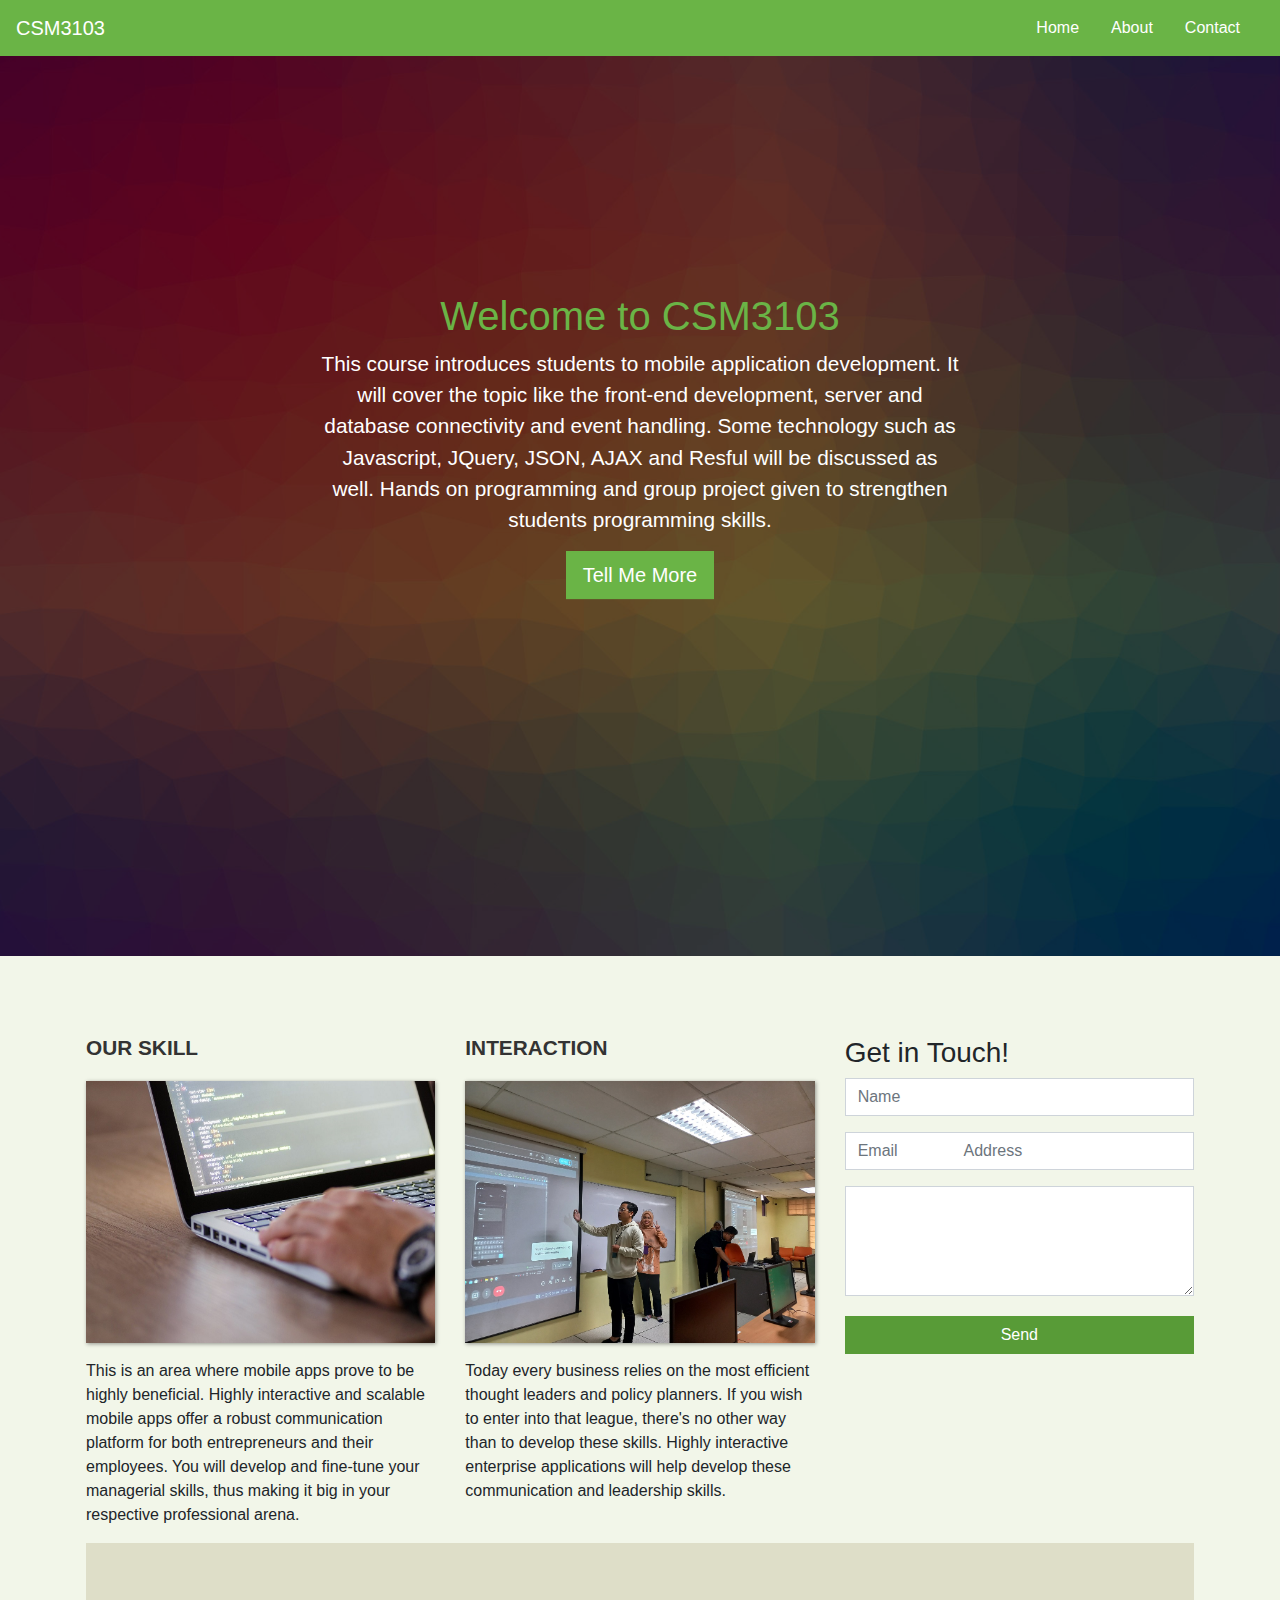
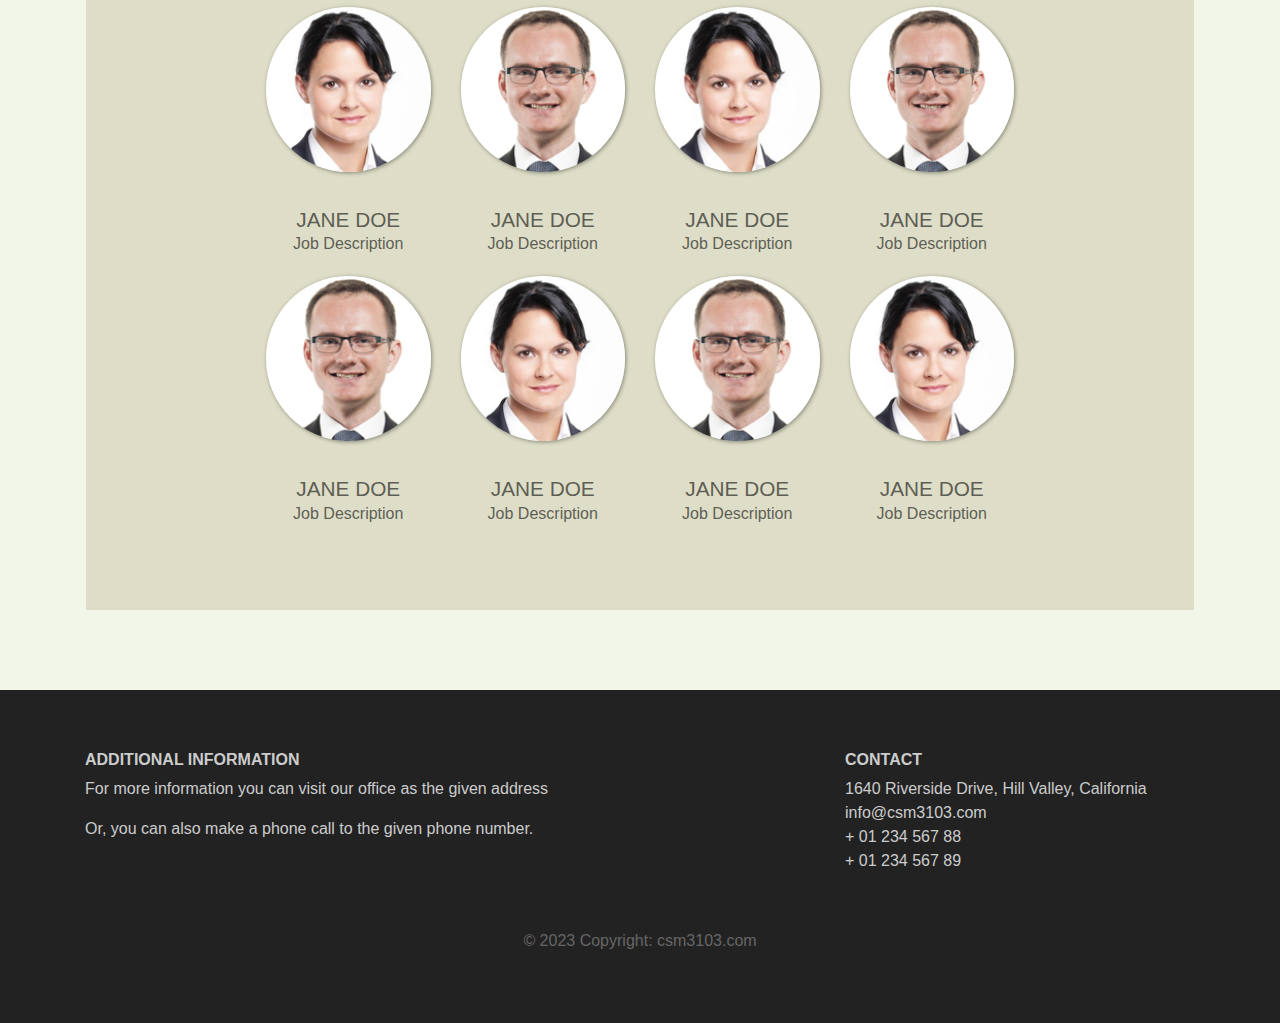
<file: Task3/index.html>
<!DOCTYPE html>
<html lang="en">

<head>
  <title>CSM3101 - Lab 1</title>
  <meta charset="utf-8" />
  <meta name="viewport" content="width=device-width, 
              initial-scale=1" />
  <link rel="stylesheet" href="css/bootstrap.min.css" />
  <link rel="stylesheet" href="./css/main.css">
</head>

<body>
  <nav class="navbar navbar-expand-md">
    <a class="navbar-brand" href="#">CSM3103</a>
    <button class="navbar-toggler navbar-dark" type="button" data-toggle="collapse" data-target="#main-navigation">
      <span class="navbar-toggler-icon"></span>
    </button>
    <div class="collapse navbar-collapse" id="main-navigation">
      <ul class="navbar-nav">
        <li class="nav-item">
          <a class="nav-link" href="#">Home</a>
        </li>
        <li class="nav-item">
          <a class="nav-link" href="#">About</a>
        </li>
        <li class="nav-item">
          <a class="nav-link" href="#">Contact</a>
        </li>
      </ul>
    </div>
  </nav>

  <header class="header">
    <div>
      <div class="overlay">
        <div class="description">
          <h1>Welcome to CSM3103</h1>
          <p>This course introduces students to mobile application development. It will
            cover the topic like the front-end development, server and database
            connectivity and event handling. Some technology such as Javascript, JQuery,
            JSON, AJAX and Resful will be discussed as well. Hands on programming and
            group project given to strengthen students programming skills.</p>
          <button class="btn btn-outline-secondary btn-lg"> Tell Me More </button>
        </div>
      </div>
    </div>
  </header>
  <div class="container features">
    <div class="row">
      <div class="col-lg-4 col-md-4 col-sm-6">
        <h3 class="feature-title">Our Skill</h3>
        <img src="./images/programmer.jpg" class="img-fluid">
        <p>This is an area where mobile apps prove to be highly
          beneficial. Highly interactive and scalable mobile apps offer a
          robust communication platform for both entrepreneurs and their
          employees. You will develop and fine-tune your managerial skills,
          thus making it big in your respective professional arena.</p>
      </div>
      <div class="col-lg-4 col-md-4 col-sm-6">
        <h3 class="feature-title">Interaction</h3>
        <img src="./images/project.jpg" class="img-fluid">
        <p>Today every business relies on the most efficient thought
          leaders and policy planners. If you wish to enter into that league,
          there's no other way than to develop these skills. Highly
          interactive enterprise applications will help develop these
          communication and leadership skills.</p>
      </div>
      <div class="col-lg-4 col-md-4 col-sm-6">
        <h3>Get in Touch!</h3>
        <div class="form-group">
          <input type="text" class="form-control" placeholder="Name" name="">
        </div>
        <div class="form-group">
          <input type="email" class="form-control" placeholder="Email 
              Address" name="email">
        </div>
        <div class="form-group">
          <textarea class="form-control" rows="4"></textarea>
        </div>
        <input type="submit" class="btn btn-secondary btn-block" value="Send" name="">
      </div>
    </div>
    <div class="background">
      <div class="container team">
        <div class="row">
          <!-- 1st card-->
          <div class="card col-lg-3 col-md-3 col-sm-4 text-center">
            <img class="card-img-top rounded-circle" src="./images/team-image-1.png" alt="Card image">
            <div class="card-body">
              <h4 class="card-title">Jane Doe</h4>
              <p class="card-text">Job Description</p>
            </div>
          </div>
          <!-- 2nd card -->
          <div class="card col-lg-3 col-md-3 col-sm-4 text-center">
            <img class="card-img-top rounded-circle" src="./images/team-image-2.png" alt="Card image">
            <div class="card-body">
              <h4 class="card-title">Jane Doe</h4>
              <p class="card-text">Job Description</p>
            </div>
          </div>
          <!-- 3rd card -->
          <div class="card col-lg-3 col-md-3 col-sm-4 text-center">
            <img class="card-img-top rounded-circle" src="./images/team-image-1.png" alt="Card image">
            <div class="card-body">
              <h4 class="card-title">Jane Doe</h4>
              <p class="card-text">Job Description</p>
            </div>
          </div>
          <!-- 4th card -->
          <div class="card col-lg-3 col-md-3 col-sm-4 text-center">
            <img class="card-img-top rounded-circle" src="./images/team-image-2.png" alt="Card image">
            <div class="card-body">
              <h4 class="card-title">Jane Doe</h4>
              <p class="card-text">Job Description</p>
            </div>
          </div>
          <!-- 5th card -->
          <div class="card col-lg-3 col-md-3 col-sm-4 text-center">
            <img class="card-img-top rounded-circle" src="./images/team-image-2.png" alt="Card image">
            <div class="card-body">
              <h4 class="card-title">Jane Doe</h4>
              <p class="card-text">Job Description</p>
            </div>
          </div>
          <!-- 6th card -->
          <div class="card col-lg-3 col-md-3 col-sm-4 text-center">
            <img class="card-img-top rounded-circle" src="./images/team-image-1.png" alt="Card image">
            <div class="card-body">
              <h4 class="card-title">Jane Doe</h4>
              <p class="card-text">Job Description</p>
            </div>
          </div>
          <!-- 7th card -->
          <div class="card col-lg-3 col-md-3 col-sm-4 text-center">
            <img class="card-img-top rounded-circle" src="./images/team-image-2.png" alt="Card image">
            <div class="card-body">
              <h4 class="card-title">Jane Doe</h4>
              <p class="card-text">Job Description</p>
            </div>
          </div>
          <!-- 8th card -->
          <div class="card col-lg-3 col-md-3 col-sm-4 text-center">
            <img class="card-img-top rounded-circle" src="./images/team-image-1.png" alt="Card image">
            <div class="card-body">
              <h4 class="card-title">Jane Doe</h4>
              <p class="card-text">Job Description</p>
            </div>
          </div>
        </div>
      </div>
    </div>
  </div>
  <footer class="page-footer">
    <div class="container">
    <div class="row">
    <div class="col-lg-8 col-md-8 col-sm-12">
    <h6 class="text-uppercase font-weight-bold">Additional 
   Information</h6>
    <p>For more information you can visit our office as the given 
   address</p>
    <p>Or, you can also make a phone call to the given phone 
   number.</p>
    </div>
    <div class="col-lg-4 col-md-4 col-sm-12">
    <h6 class="text-uppercase font-weight-bold">Contact</h6>
    <p>1640 Riverside Drive, Hill Valley, California
    <br/>info@csm3103.com
    <br/>+ 01 234 567 88
    <br/>+ 01 234 567 89</p>
    </div>
    </div>
    <div class="footer-copyright text-center">© 2023 Copyright: 
   csm3103.com</div>
   </footer>
</body>
<script src="./js/jquery-3.6.4.min.js"></script>
<script src="./js/bootstrap.min.js"></script>
<script src="./js/main.js"></script>
<!-- task 3 13 (13 did not started yet 12 finished) -->
</html>
</file>
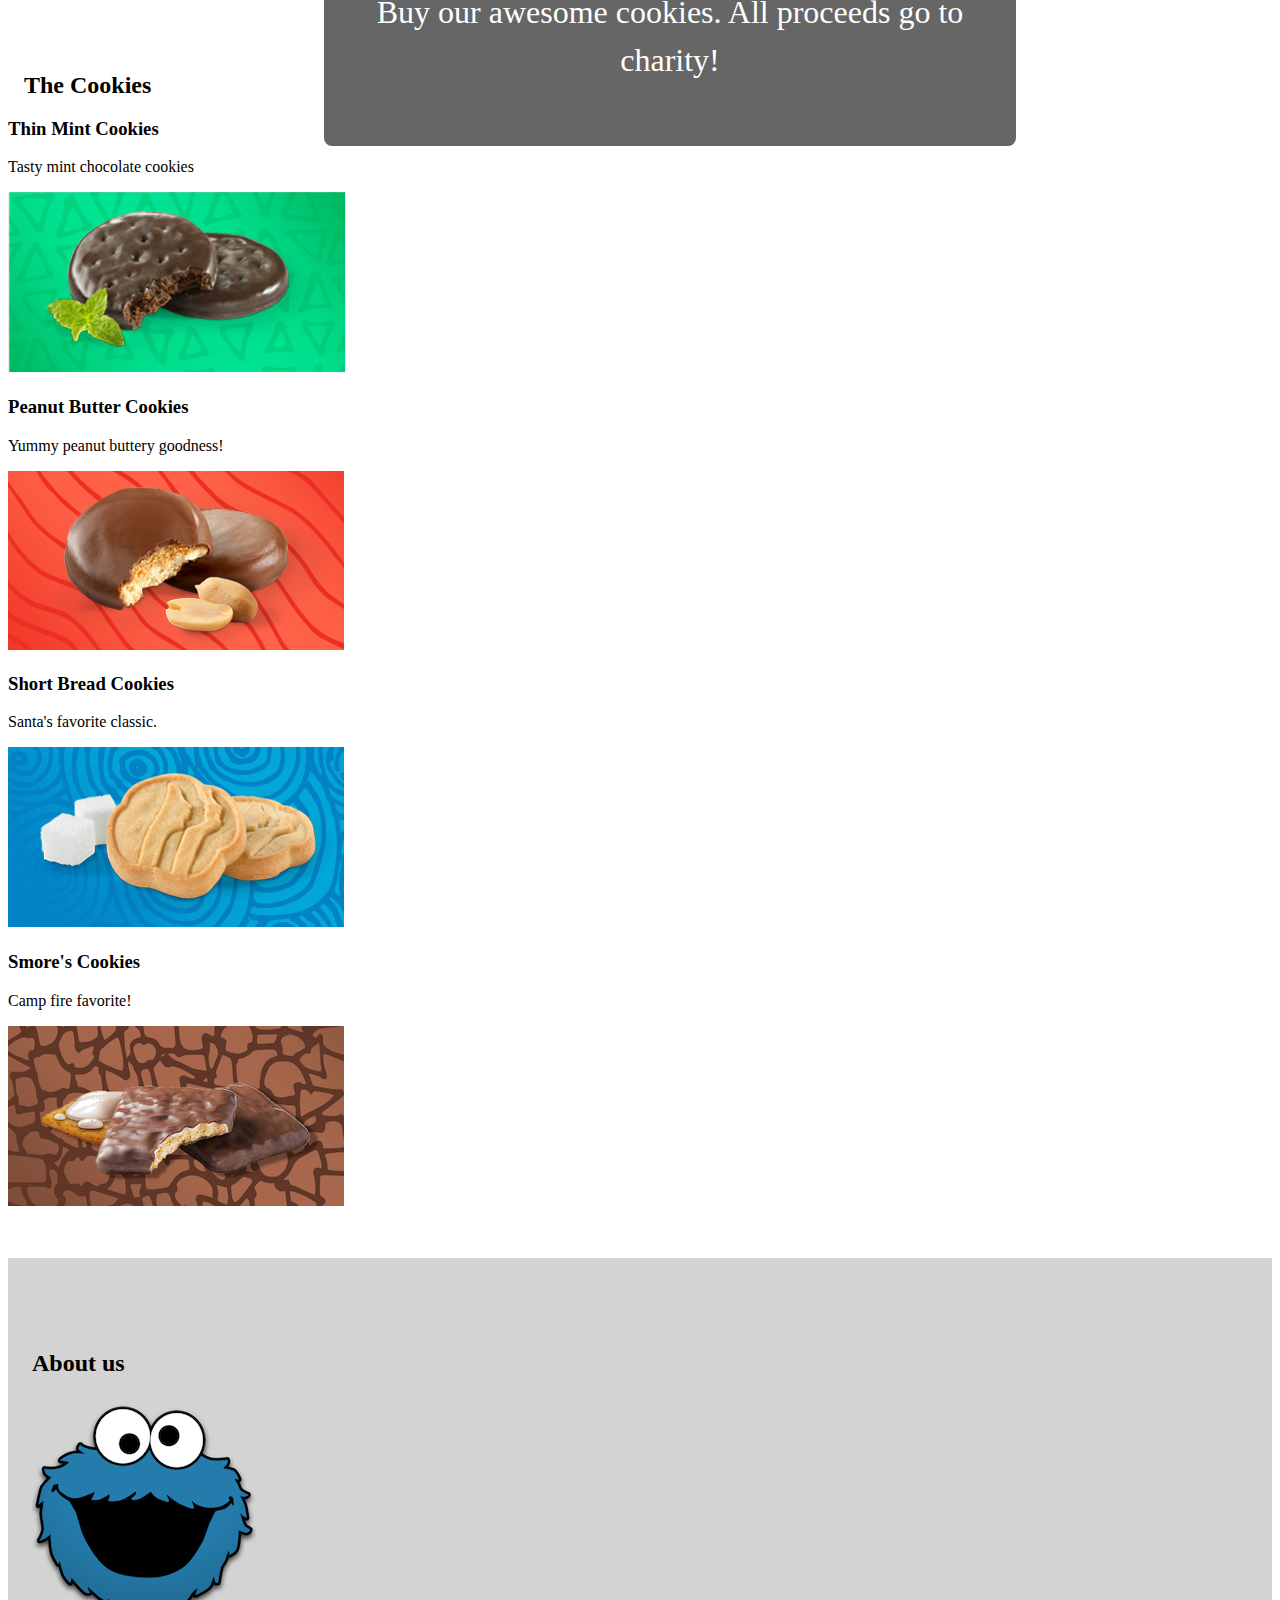
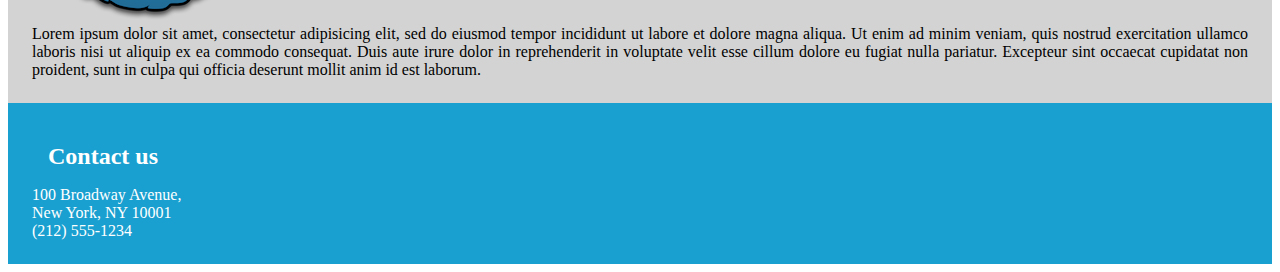
<file: Task4/index.html>
<!DOCTYPE html>
<html>

<head>
  <title>Cookie Store</title>
  <link rel="stylesheet" href="https://cdn.jsdelivr.net/npm/bootstrap@4.5.3/dist/css/bootstrap.min.css"
    integrity="sha384-TX8t27EcRE3e/ihU7zmQxVncDAy5uIKz4rEkgIXeMed4M0jlfIDPvg6uqKI2xXr2" crossorigin="anonymous" />
  <link rel="stylesheet" href="./css/styles.css" />
</head>

<body>
  <header class="header">
    <div>
      <div class="description">
        <div class="overlay">
          <h1>Cookie Store</h1>

          <p>Buy our awesome cookies. All proceeds go to charity!</p>
        </div>
      </div>
    </div>
  </header>

  <div class="container text-center">
    <h2 class="alignment">The Cookies</h2>
    <div class="row">
      <div class="col-lg-3 col-md-6 col-sm-12">
        <h3>Thin Mint Cookies</h3>
        <p>Tasty mint chocolate cookies</p>
        <img class="card-img-top rounded-circle" src="img/mint.png" />
      </div>

      <div class="col-lg-3 col-md-6 col-sm-12">
        <h3>Peanut Butter Cookies</h3>
        <p>Yummy peanut buttery goodness!</p>
        <img class="card-img-top rounded-circle" src="img/peanut.png" />
      </div>

      <div class="col-lg-3 col-md-6 col-sm-12">
        <h3>Short Bread Cookies</h3>
        <p>Santa's favorite classic.</p>
        <img class="card-img-top rounded-circle" src="img/shortbread.png" />
      </div>

      <div class="col-lg-3 col-md-6 col-sm-12">
        <h3>Smore's Cookies</h3>
        <p>Camp fire favorite!</p>
        <img class="card-img-top rounded-circle" src="img/smores.png" />
      </div>
    </div>
  </div>

  <div class="page-footer">
    <div class="container">
      <div class="row">
        <div class="col-lg-12 col-md-12 col-sm-12 text-center background1">
          <div class="container">
            <h2 class="allignment">About us</h2>
            <div class="row">
              <div class="col-lg-3 col-md-6 col-sm-12 ">
                <img class="img-fluid" src="./img/cmonster.png" alt="">
              </div>
              <div class="col-lg-9 col-md-6 col-sm-12">
                
                <div class="justify-text">
                  Lorem ipsum dolor sit amet, consectetur adipisicing elit, sed do eiusmod
                  tempor incididunt ut labore et dolore magna aliqua. Ut enim ad minim
                  veniam, quis nostrud exercitation ullamco laboris nisi ut aliquip ex ea
                  commodo consequat. Duis aute irure dolor in reprehenderit in voluptate
                  velit esse cillum dolore eu fugiat nulla pariatur. Excepteur sint occaecat
                  cupidatat non proident, sunt in culpa qui officia deserunt mollit anim id
                  est laborum.
                </div>
              </div>
            </div>
          </div>
        </div>
        <div class="col-lg-12 col-md-12 col-sm-12 text-center background2">
          <h2 class="alignment">Contact us</h2>
          <div>
            100 Broadway Avenue,<br />
            New York, NY 10001 <br />
            (212) 555-1234
          </div>
        </div>
      </div>
    </div>
  </div>
</body>
<script src="https://code.jquery.com/jquery-3.5.1.slim.min.js"
  integrity="sha384-DfXdz2htPH0lsSSs5nCTpuj/zy4C+OGpamoFVy38MVBnE+IbbVYUew+OrCXaRkfj" crossorigin="anonymous"></script>
<script src="https://cdn.jsdelivr.net/npm/bootstrap@4.5.3/dist/js/bootstrap.bundle.min.js"
  integrity="sha384-ho+j7jyWK8fNQe+A12Hb8AhRq26LrZ/JpcUGGOn+Y7RsweNrtN/tE3MoK7ZeZDyx" crossorigin="anonymous"></script>
<script src="./js/main.js"></script>

</html>
</file>
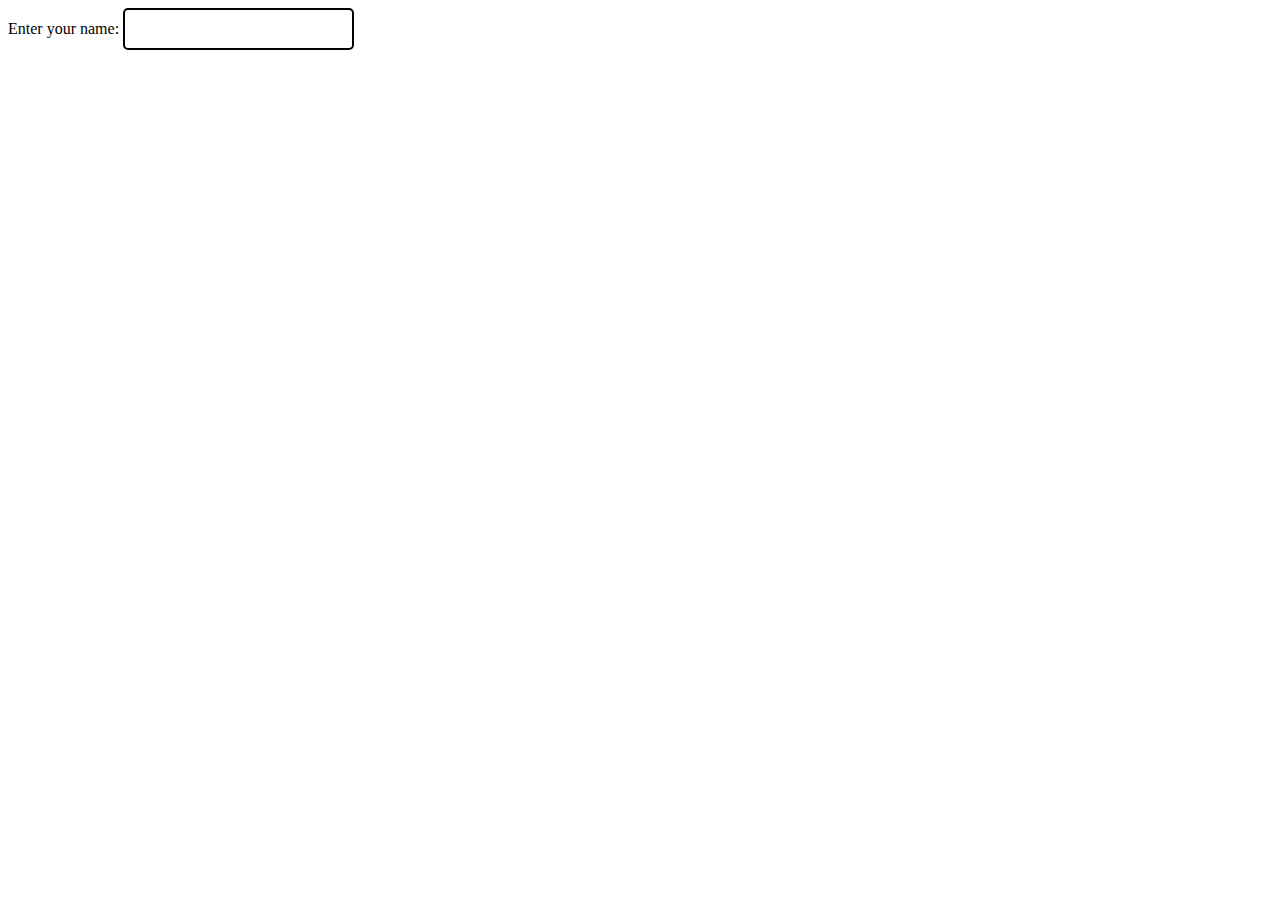
<file: Task4.html>
<!DOCTYPE html>
<html>
<head>
	<title>Text Field Effects on Events</title>
	<style>
		input[type="text"] {
			padding: 10px;
			font-size: 16px;
			border: 2px solid black;
			border-radius: 5px;
		}
	</style>
</head>
<body>
	<label for="myTextField">Enter your name:</label>
	<input type="text" id="myTextField">

	<script>
		var textField = document.getElementById("myTextField");

		textField.onchange = function() {
			textField.style.backgroundColor = "yellow";
		};

		textField.onfocus = function() {
			textField.style.boxShadow = "0 0 5px red";
		};

		textField.onblur = function() {
			textField.style.border = "2px solid blue";
			textField.style.boxShadow = "none";
		};
	</script>
</body>
</html>
</file>
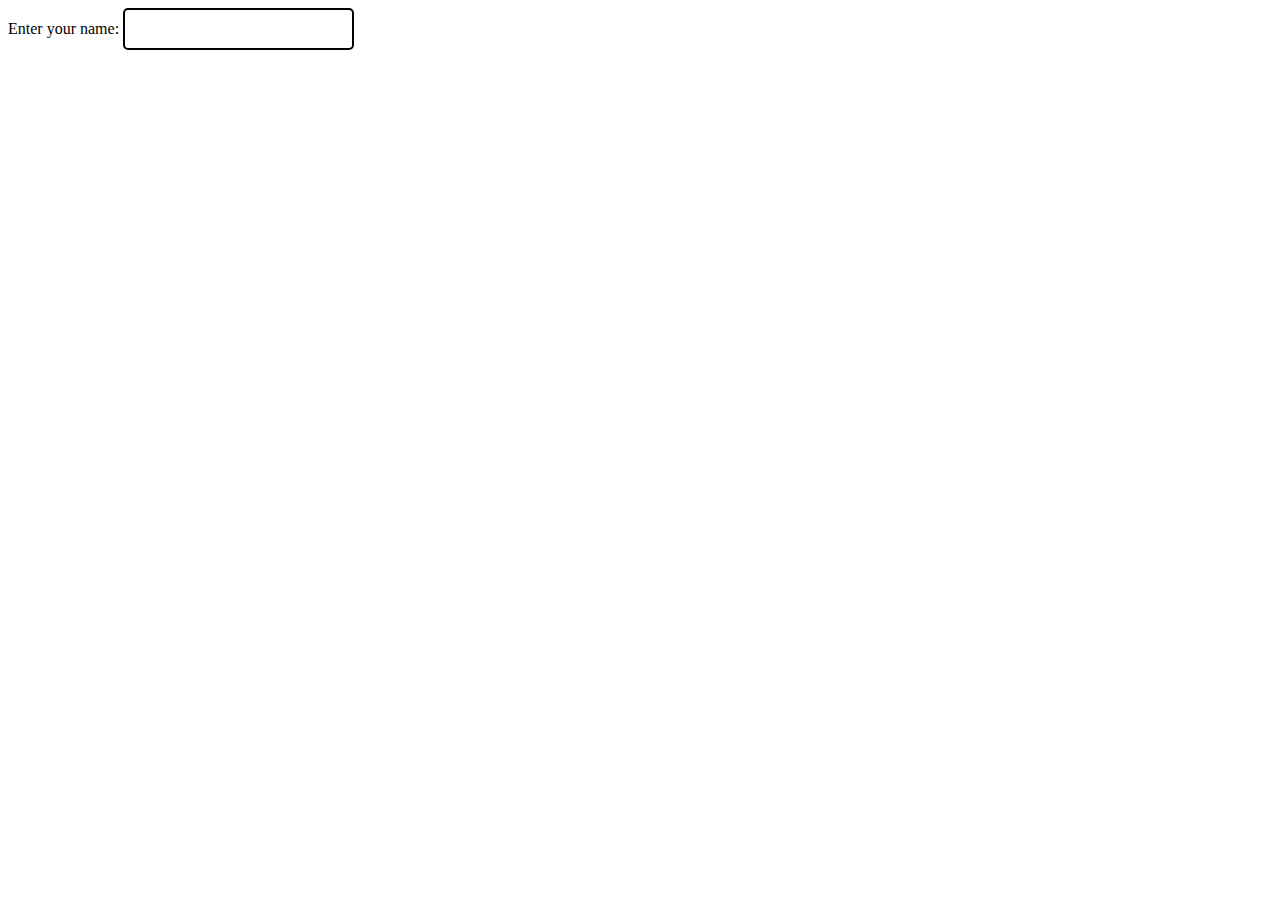
<file: Task42.html>
<!DOCTYPE html>
<html>
<head>
	<title>Text Field Effects on Events</title>
	<style>
		input[type="text"] {
			padding: 10px;
			font-size: 16px;
			border: 2px solid black;
			border-radius: 5px;
		}
	</style>
</head>
<body>
	<label for="myTextField">Enter your name:</label>
	<input type="text" id="myTextField">

	<script>
		var textField = document.getElementById("myTextField");

		textField.onchange = function() {
			textField.style.backgroundColor = "yellow";
		};

		textField.onfocus = function() {
			textField.style.boxShadow = "0 0 5px red";
		};

		textField.onblur = function() {
			textField.style.border = "2px solid blue";
			textField.style.boxShadow = "none";
		};
	</script>
</body>
</html>
</file>
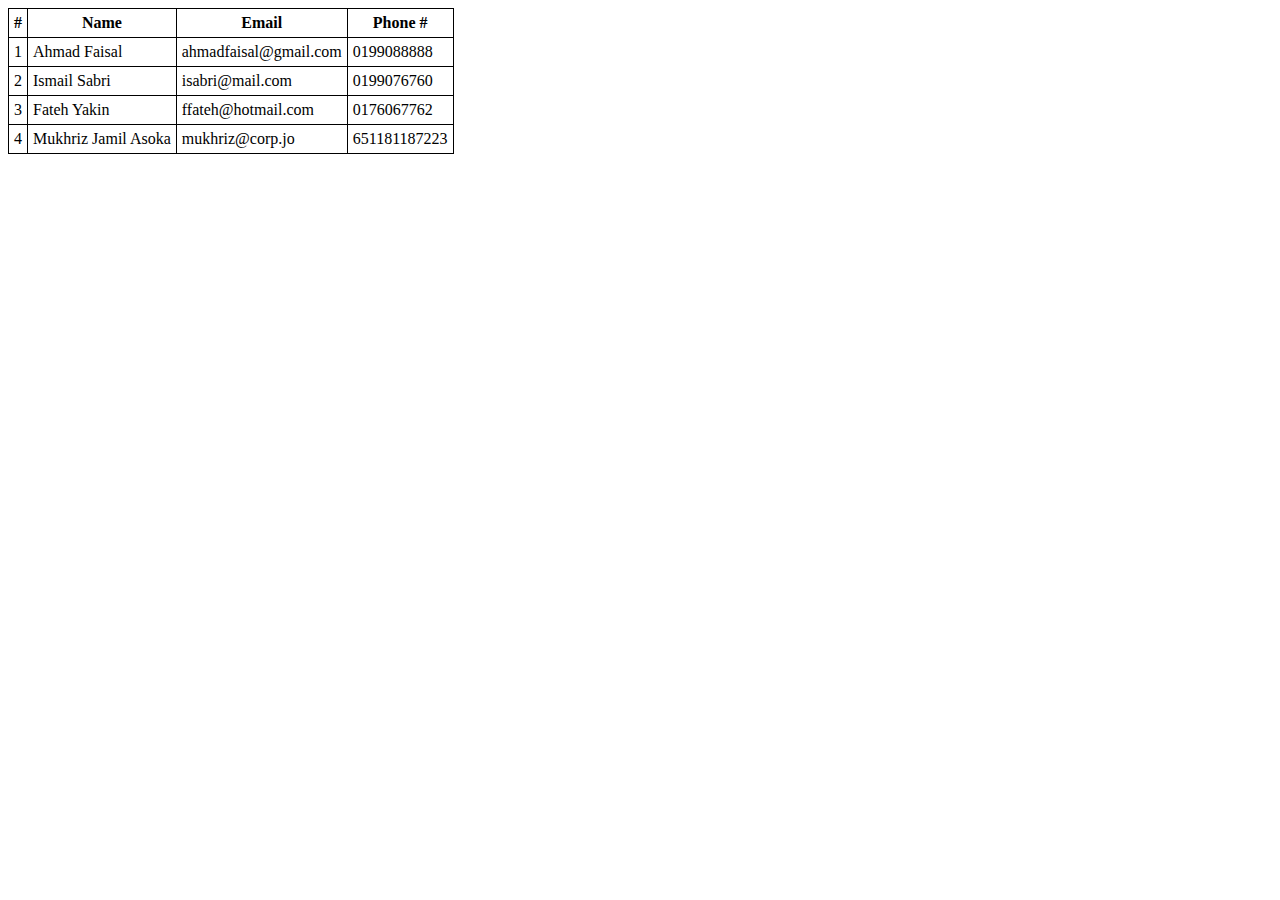
<file: Task5.html>
<!DOCTYPE html>
<html>
  <head>
    <title>Adding a Record to a Table using JavaScript</title>
    <style>
      table,
      th,
      td {
        border: 1px solid black;
        border-collapse: collapse;
        padding: 5px;
      }
    </style>
  </head>
  <body>
    <table>
      <tbody>
        <tr>
          <td>1</td>
          <td>Ahmad Faisal</td>
          <td>ahmadfaisal@gmail.com</td>
          <td>0199088888</td>
        </tr>
        <tr>
          <td>2</td>
          <td>Ismail Sabri</td>
          <td>isabri@mail.com</td>
          <td>0199076760</td>
        </tr>
        <tr>
          <td>3</td>
          <td>Fateh Yakin</td>
          <td>ffateh@hotmail.com</td>
          <td>0176067762</td>
        </tr>
      </tbody>
    </table>

    <script>
        
	//Task 2
      var table = document.querySelector("table");
      var tbody = table.querySelector("tbody");

      // Create the table header row
      var thead = document.createElement("thead");
      var headerRow = document.createElement("tr");

      // Create and append the header cells
      var headerNumber = document.createElement("th");
      headerNumber.textContent = "#";
      headerRow.appendChild(headerNumber);

      var headerName = document.createElement("th");
      headerName.textContent = "Name";
      headerRow.appendChild(headerName);

      var headerEmail = document.createElement("th");
      headerEmail.textContent = "Email";
      headerRow.appendChild(headerEmail);

      var headerPhone = document.createElement("th");
      headerPhone.textContent = "Phone #";
      headerRow.appendChild(headerPhone);

      // Append the header row to the thead element
      thead.appendChild(headerRow);

      // Append the thead element to the table element
      table.appendChild(thead);

      //
      var tbody = table.querySelector("tbody");

      var newRow = document.createElement("tr");
      var newNumber = document.createElement("td");
      var newName = document.createElement("td");
      var newEmail = document.createElement("td");
      var newPhone = document.createElement("td");

      newNumber.textContent = tbody.children.length + 1;
      newName.textContent = "Mukhriz Jamil Asoka";
      newEmail.textContent = "mukhriz@corp.jo";
      newPhone.textContent = "651181187223";

      newRow.appendChild(newNumber);
      newRow.appendChild(newName);
      newRow.appendChild(newEmail);
      newRow.appendChild(newPhone);

      tbody.appendChild(newRow);
    </script>
    <script>
      //task 3 deleting row when clicked
      var table = document.querySelector("table");
      var rows = table.querySelectorAll("tr");

      for (var i = 0; i < rows.length; i++) {
        rows[i].addEventListener("click", function () {
          this.parentNode.removeChild(this);
        });
      }
    </script>
  </body>
</html>
</file>
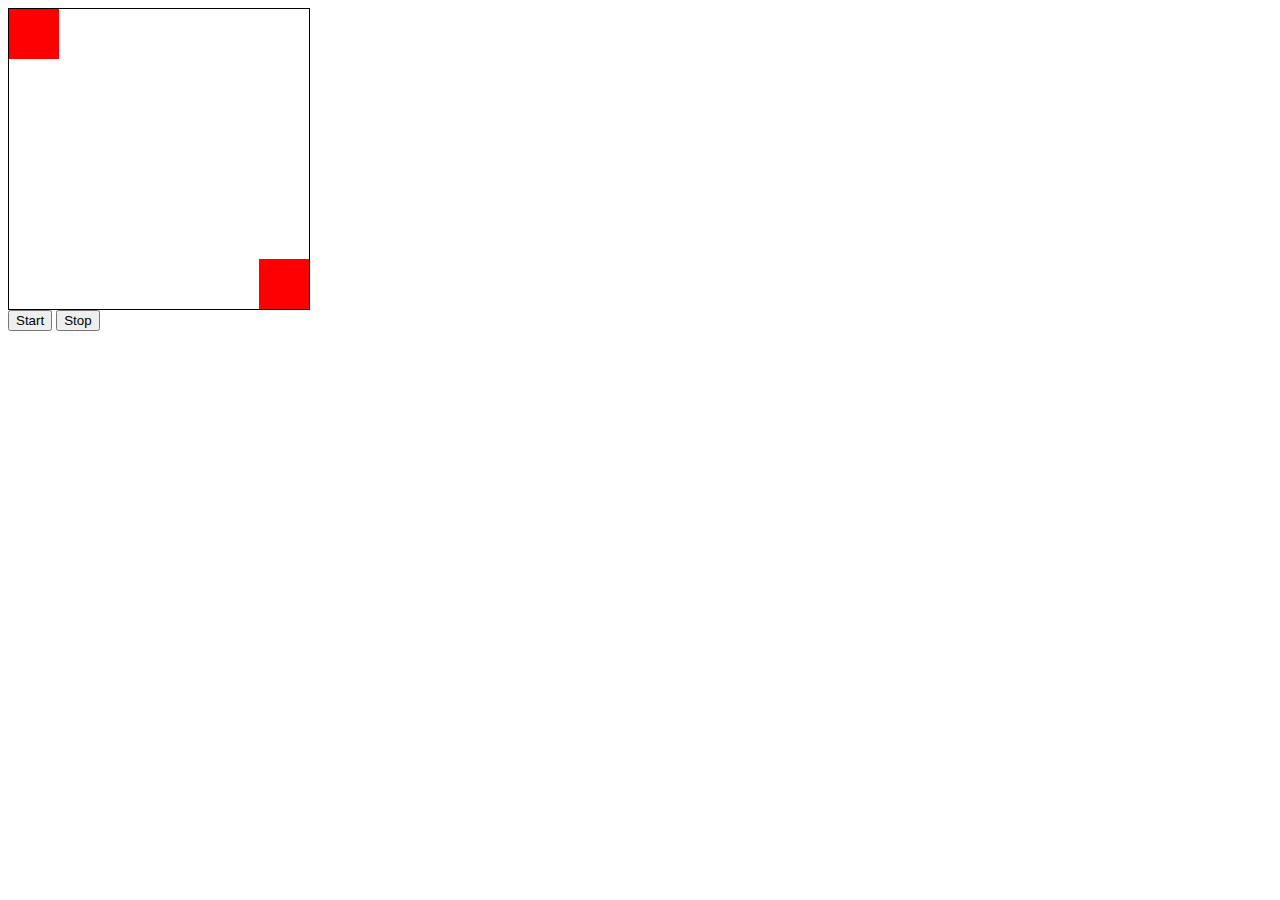
<file: Task6.html>
<!DOCTYPE html>
<html>
<head>
	<title>Animation using JavaScript</title>
	<style>
		#big-square {
			position: relative;
			width: 300px;
			height: 300px;
			border: 1px solid black;
		}
		.small-square {
			position: absolute;
			width: 50px;
			height: 50px;
			background-color: red;
		}
		#small-square1 {
			top: 0;
			left: 0;
		}
		#small-square2 {
			bottom: 0;
			right: 0;
		}
	</style>
</head>
<body>
	<div id="big-square">
		<div id="small-square1" class="small-square"></div>
		<div id="small-square2" class="small-square"></div>
	</div>

	<button id="start-btn">Start</button>
	<button id="stop-btn">Stop</button>

	<script>
		const bigSquare = document.getElementById("big-square");
		const smallSquare1 = document.getElementById("small-square1");
		const smallSquare2 = document.getElementById("small-square2");
		const startBtn = document.getElementById("start-btn");
		const stopBtn = document.getElementById("stop-btn");

		let intervalId;

		function moveSquares() {
			const max = 200;
			const min = 0;
			const random1 = Math.floor(Math.random() * (max - min + 1)) + min;
			const random2 = Math.floor(Math.random() * (max - min + 1)) + min;
			smallSquare1.style.top = random1 + "px";
			smallSquare1.style.left = random1 + "px";
			smallSquare2.style.bottom = random2 + "px";
			smallSquare2.style.right = random2 + "px";
		}

		startBtn.addEventListener("click", function() {
			intervalId = setInterval(moveSquares, 1000);
		});

		stopBtn.addEventListener("click", function() {
			clearInterval(intervalId);
		});
	</script>
</body>
</html>
</file>
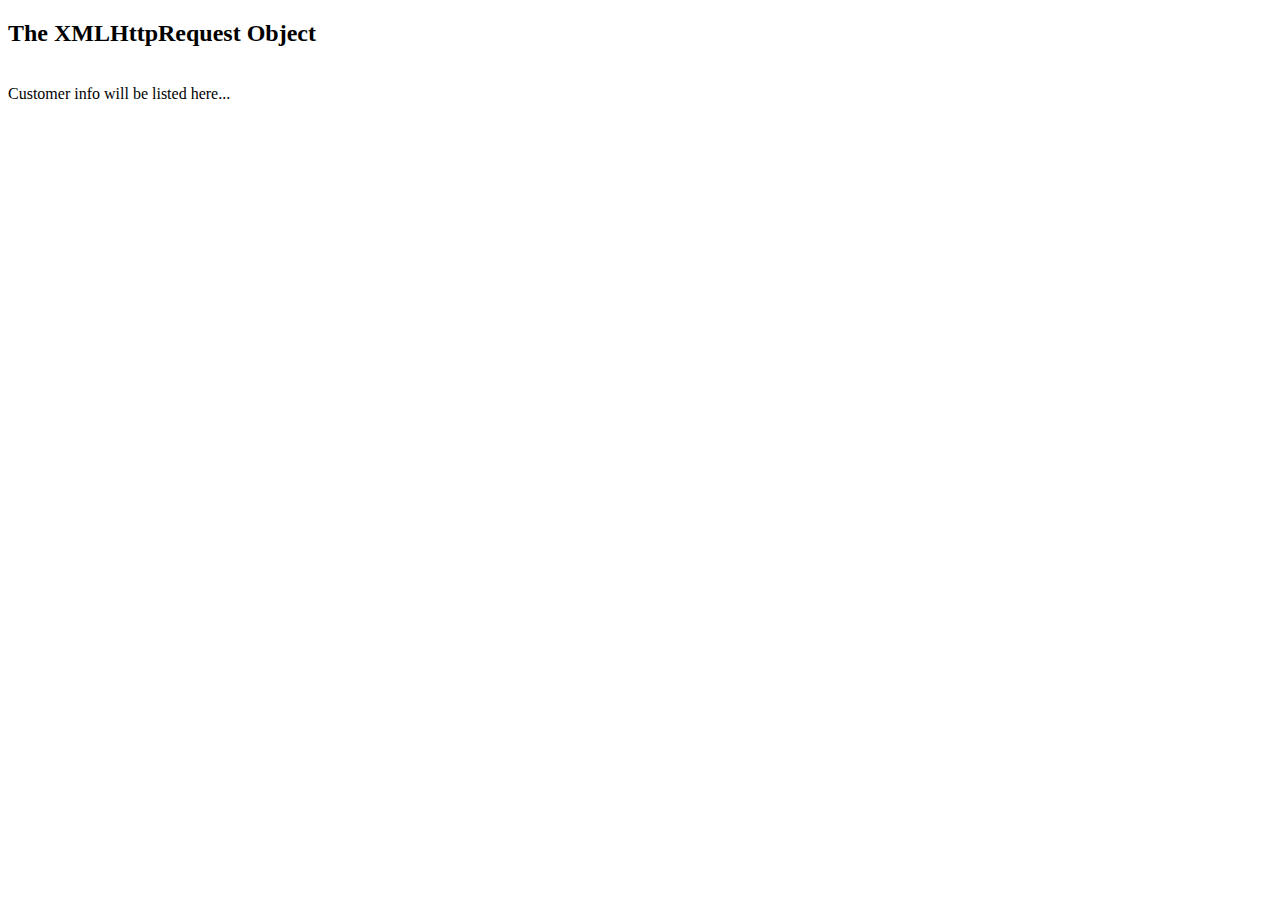
<file: Lab 5 S63545/Task1_Lab5.html>
<!DOCTYPE html>
<html lang="en">

<head>
    <meta charset="UTF-8">
    <meta http-equiv="X-UA-Compatible" content="IE=edge">
    <meta name="viewport" content="width=device-width, initial-scale=1.0">
    <title>Task1</title>
    <style>
        table,
        th,
        td {
            border: 1px solid black;
            border-collapse: collapse;
        }

        th,
        td {
            padding: 5px;
        }
    </style>

<body>
    <h2>The XMLHttpRequest Object</h2>
    <p id="demo2"></p>
    <script>
        function getProductLine() {
            var xhttp;
            xhttp = new XMLHttpRequest(); xhttp.onreadystatechange = function () {
                if (this.readyState == 4 && this.status == 200) {
                    document.getElementById("demo2").innerHTML = this.responseText;
                }
            };
            xhttp.open("GET", "https://skimtech.my/readproductline.php", true);
            xhttp.send();
        }
        getProductLine(); </script>
    <br>
    <div id="txtHint">Customer info will be listed here...</div>
    <script>
        function showCustomer(str) {
            var xhttp;
            if (str == "") {
                document.getElementById("txtHint").innerHTML = "";
                return;
            }
            xhttp = new XMLHttpRequest();
            xhttp.onreadystatechange = function () {
                if (this.readyState == 4 && this.status == 200) {
                    document.getElementById("txtHint").innerHTML = this.responseText;
                }
            };
            xhttp.open("GET", "https://skimtech.my/getproductlist.php?q=" + str, true);
            xhttp.send();
            }
        </script>
    </body>
</html>
</file>
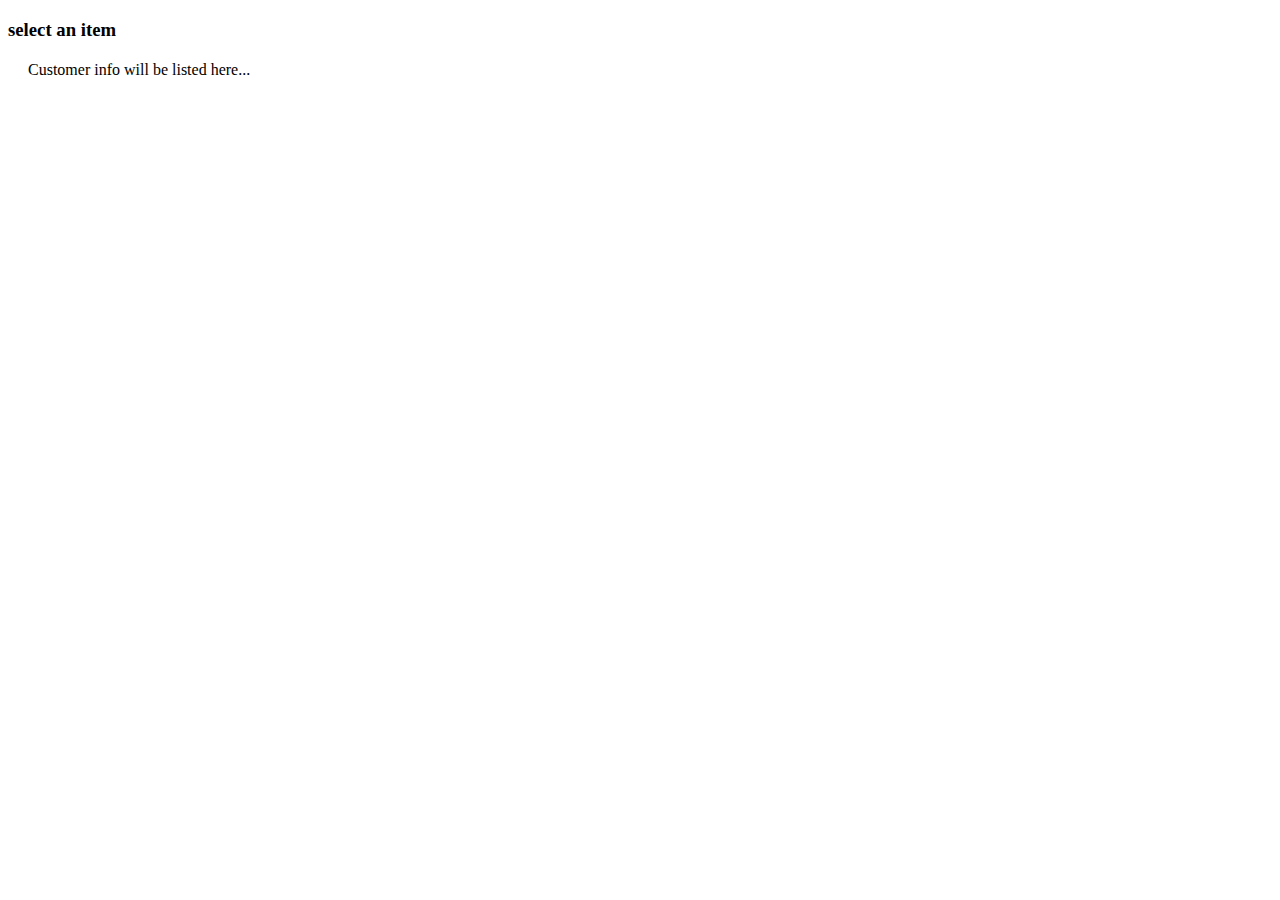
<file: Lab 5 S63545/Task2_Lab5.html>
<!DOCTYPE html>
<html lang="en">

<head>
  <meta charset="UTF-8" />
  <meta http-equiv="X-UA-Compatible" content="IE=edge" />
  <meta name="viewport" content="width=device-width, initial-scale=1.0" />
  <title>JSON data displaying</title>
  <style>
    div{
      margin: 20px;
    }
    table {
      border-collapse: collapse;
    }
    th,
    td {
      border: 1px solid black;
      padding: 8px;
    }
  </style>
</head>
<body>
  <h3>select an item</h3>
  <p id="demo2"></p>
  <script>
    function getProductLine() {
      var xhttp;
      xhttp = new XMLHttpRequest();
      xhttp.onreadystatechange = function () {
        if (this.readyState == 4 && this.status == 200) {
          document.getElementById("demo2").innerHTML = this.responseText;
        }
      };
      xhttp.open("GET", "https://skimtech.my/readproductline.php", true);
      xhttp.send();
    }
    getProductLine();

    function showCustomer(str) {
      var xhttp;
      if (str == "") {
        document.getElementById("txtHint").innerHTML = "";
        return;
      }
      xhttp = new XMLHttpRequest();
      xhttp.onreadystatechange = function () {
        if (this.readyState == 4 && this.status == 200) {
          // get the json data as string
          var jsonString = this.responseText;
          // convert it to json type
          var jsonArray = JSON.parse(jsonString);
          // display the number in that object. E.g. motorcycles
          document.getElementById("numberOfObject").innerHTML =
            "Number of " + str + " Objects: " + jsonArray.length;
            // display the attributes
          document.getElementById("attributes").innerHTML =
            "Attributes: <b>" + (Object.keys(jsonArray[0]) + "</b>");
            //initialization
          displayTable.innerHTML = "";
          displayTable = document.getElementById("displayTable");
          const table = document.createElement("table");
          const thead = document.createElement("thead");
          const tbody = document.createElement("tbody");

          // displaying the thead (Attributes)
          Object.keys(jsonArray[0]).forEach(key => {
            const th = document.createElement('th');
            console.log(key);
            th.textContent = key;
            thead.appendChild(th);
          });
          table.appendChild(thead);

          // displaying the tbody(the values of the keys(Attributes))
          jsonArray.forEach(function (record) {
            var row = document.createElement('tr');
            Object.keys(record).forEach(function (key) {
              var cell = document.createElement('td');
              cell.textContent = record[key];
              row.appendChild(cell);
            });
            tbody.appendChild(row);
          });

          table.appendChild(tbody);
          displayTable.appendChild(table)
        }};
        xhttp.open(
            "GET","https://skimtech.my/getProductByChoice.php?q=" + str, true
        );
        xhttp.send();
        }
    </script>
        <div id="numberOfObject">Customer info will be listed here...</div>
        <div id="attributes"></div>
        <div id="displayTable"></div>
    </body>
</html>
</file>
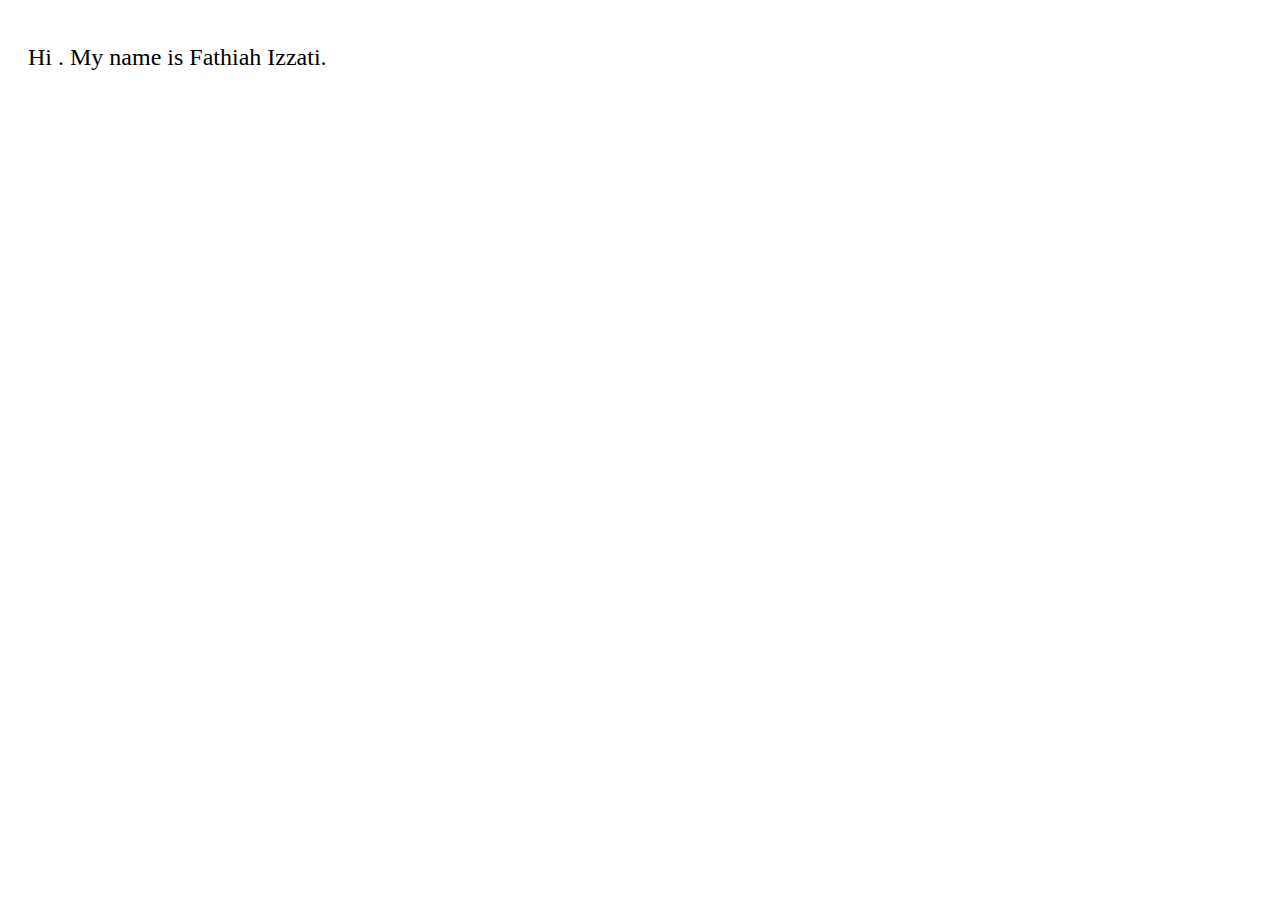
<file: S63545 Lab3/Task41.html>
<!DOCTYPE html>
<html>
<head>
	<title>Paragraph Color Change on Mouse Events</title>
	<style>
		p {
			padding: 20px;
			font-size: 24px;
			background-color: white;
		}
	</style>
</head>
<body>
	<p id="myParagraph">Hi . My name is Fathiah Izzati.</p>

	<script>
		var paragraph = document.getElementById("myParagraph");

		paragraph.onclick = function() {
			paragraph.style.backgroundColor = "yellow";
		};

		paragraph.ondblclick = function() {
			paragraph.style.backgroundColor = "blue";
		};

		paragraph.onmouseover = function() {
			paragraph.style.backgroundColor = "red";
		};

		paragraph.onmouseout = function() {
			paragraph.style.backgroundColor = "green";
		};
	</script>
</body>
</html>
</file>
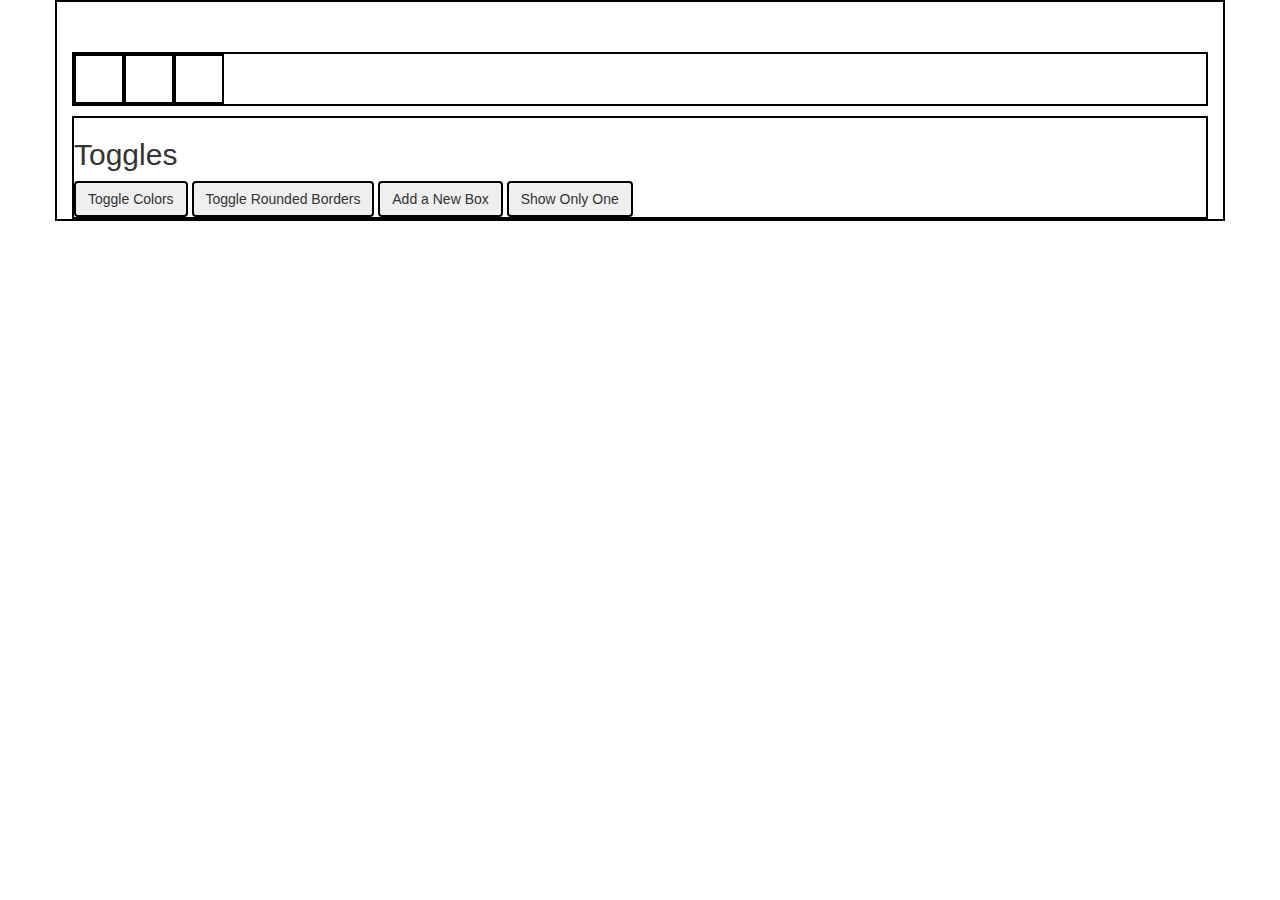
<file: S63545 Lab4/Lab4_Task2.html>
<!DOCTYPE html>
<html>
  <head>
    <title>Lab 4: Task 2</title>
    <meta charset="utf-8">
    <link rel="stylesheet" href=
      "https://maxcdn.bootstrapcdn.com/bootstrap/3.3.7/css/bootstrap.min.css">
    <style>
      #boxes { margin-top: 50px; float: left; width: 100%; }
      #toggles { float: left; width: 100%; margin-top: 10px; }
      #info { float: left; margin-top: 5px; }
      .box { width: 50px; height: 50px; float: left; }
      .outlined { border: 2px solid black; }
      .round-edge { border-radius: 15px; }
      .teal { background-color: teal;}
    </style>
    <script
      src="https://code.jquery.com/jquery-3.1.1.js"
      integrity="sha256-16cdPddA6VdVInumRGo6IbivbERE8p7CQR3HzTBuELA="
      crossorigin="anonymous"></script>

    <script>

    var colorTeal = "rgb(57, 204, 204)";

    $(document).ready(function(){
      
      // add button_toggle_color click function
      $('#button_toggle_colors').click(function(){
           
        $('.box').each(function(){
        if($(this).css('background-color')==colorTeal){
          $(this).css('background-color','');
        }else{
          $(this).css('background-color',colorTeal);
        }});
      });

      // add button_toggle_roundedges click function
      $("#button_toggle_roundedges").click(function(){
        $('.box').each(function(){
        if($(this).hasClass('round-edge')){
          $(this).removeClass('round-edge');
        }else{
          $(this).addClass('round-edge');
        }
      });
      });

      $("#button_add_box").click(function(){
        // create new element
      var new_box = document.createElement('div');
      // get the length of the current boxes
      var existingBoxes = $('.box').length;
      // assign the id of the new box with the current number of boxes
      var nextBoxId = existingBoxes+1;
      $(new_box).attr("id","box"+nextBoxId);
      // add the two classes used in all boxes
      $(new_box).addClass("box");
      $(new_box).addClass("outlined");

      // attaching the new box to the container
      $("#boxes").append(new_box);
      });


      $('#button_show_box').click(function(){
        var boxLength = $('.box').length;
        var random = Math.floor(Math.random() * boxLength) + 1;        
        for(var i = 1; i <= boxLength; i++){
          if(i == random){
            $("#box"+i).show(1000);
          }else{
            $("#box"+i).hide(1000);
          }}});

    });
      
    </script>
  </head>
  <body>
    <div class="container outlined">

      <div id="boxes" class="outlined">
       
        <div id="box1" class="box outlined"></div>
        <div id="box2" class="box outlined"></div>
        <div id="box3" class="box outlined"></div>
      </div>

      <div id="toggles" class="outlined">
        <h2>Toggles</h2>
        <button class="btn outlined" id="button_toggle_colors"
          >Toggle Colors</button>
        <button class="btn outlined" id="button_toggle_roundedges"
          >Toggle Rounded Borders</button>
        <button class="btn outlined" id="button_add_box"
          >Add a New Box</button>
          <button class="btn outlined" id="button_show_box"
          >Show Only One</button>
      </div>
    </div>
  </body>
</html>
</file>
<file: Task3/css/main.css>
body {
  padding: 0;
  margin: 0;
  background: #f2f6e9;
}
.navbar {
  background: #6ab446;
}
.nav-link,
.navbar-brand {
  color: #fff;
  cursor: pointer;
}
.nav-link {
  margin-right: 1em !important;
}
.nav-link:hover {
  color: #000;
}
.navbar-collapse {
  justify-content: flex-end;
}
.header {
  background-image: url("../images/header-background.jpg");
  background-size: cover;
  background-position: center;
  position: relative;
}
.description {
  left: 50%;
  position: absolute;
  top: 45%;
  transform: translate(-50%, -55%);
  text-align: center;
}
.description h1 {
  color: #6ab446;
}
.description p {
  color: #fff;
  font-size: 1.3rem;
  line-height: 1.5;
}
.overlay {
  position: absolute;
  min-height: 100%;
  min-width: 100%;
  left: 0;
  top: 0;
  background: rgba(0, 0, 0, 0.6);
}
.description button {
  border: 1px solid #6ab446;
  background: #6ab446;
  border-radius: 0;
  color: #fff;
}
.description button:hover {
  border: 1px solid #fff;
  background: #fff;
  color: #000;
}
.features {
  margin: 4em auto;
  padding: 1em;
  position: relative;
}
.feature-title {
  color: #333;
  font-size: 1.3rem;
  font-weight: 700;
  margin-bottom: 20px;
  text-transform: uppercase;
}
.features img {
  -webkit-box-shadow: 1px 1px 4px rgba(0, 0, 0, 0.4);
  -moz-box-shadow: 1px 1px 4px rgba(0, 0, 0, 0.4);
  box-shadow: 1px 1px 4px rgba(0, 0, 0, 0.4);
  margin-bottom: 16px;
}
.features .form-control,
.features input {
  border-radius: 0;
}
.features .btn {
  background-color: #589b37;
  border: 1px solid #589b37;
  color: #fff;
  margin-top: 20px;
}
.features .btn:hover {
  background-color: #333;
  border: 1px solid #333;
}
.background {
  background: #dedec8;
  padding: 4em 0;
}
/* 3.12.f */
.team {
  color: #5e5e55;
  padding: 0 180px;
}
.team .card-columns {
  -webkit-column-count: 4;
  -moz-column-count: 4;
  column-count: 4;
}
.team .card {
  background: none;
  border: none;
}
.team .card-title {
  font-size: 1.3rem;
  margin-bottom: 0;
  text-transform: uppercase;
}
.page-footer {
  background-color: #222;
  color: #ccc;
  padding: 60px 0 30px;
  }
  .footer-copyright {
  color: #666;
  padding: 40px 0;
  }
  @media (max-width: 991.98px) {
    .team {
    padding: 0 15px;
    }
    }
    @media (max-width: 575.98px) {
    .description {
    left: 0;
    padding: 0 15px;
    position: absolute;
    top: 10%;
    transform: none;
    text-align: center;
    }
    .description h1 {
    font-size: 2em;
    }
    .description p {
    font-size: 1.2rem;
    }
    .features {
    margin: 0;
    }
    .team {
    max-width: 60%;
    }
  }
</file>
<file: Task4/css/styles.css>
.header{
    background-image: url("../img/milkbg.jpg");
    background-size: cover;
    background-position: center;
    position: relative;
    
  }
  .description {
      left: 50%;
      position: absolute;
      top: 50%;
      transform: translate(-50%, -55%);
      text-align: center;
    }
    .description h1 {
      font-size: 3rem;
      color: #fff;
    }
    .description p {
      color: #fff;
      font-size: 2rem;
      line-height: 1.5;
    }
    .overlay {
      position: relative;
      min-height: 100%;
      min-width: 100%;
      left: 0;
      top: 0;
      background: rgba(0, 0, 0, 0.6);
      padding: 30px;
      border-radius: 8px;
    }
    
  .alignment{
    margin: 1rem;
  }
  .justify-text{
  text-align: justify;
  }
  .background1{
    background-color: #d3d3d3;
    padding: 1.5rem;
  
  }
  .background2{
    background-color: #19a0d0;
    color: #fff;
    padding: 1.5rem;
  }
  .container{
    margin: 0;
    padding-top: 3rem;
    max-width: 100%;
    margin: auto;
  }
</file>
